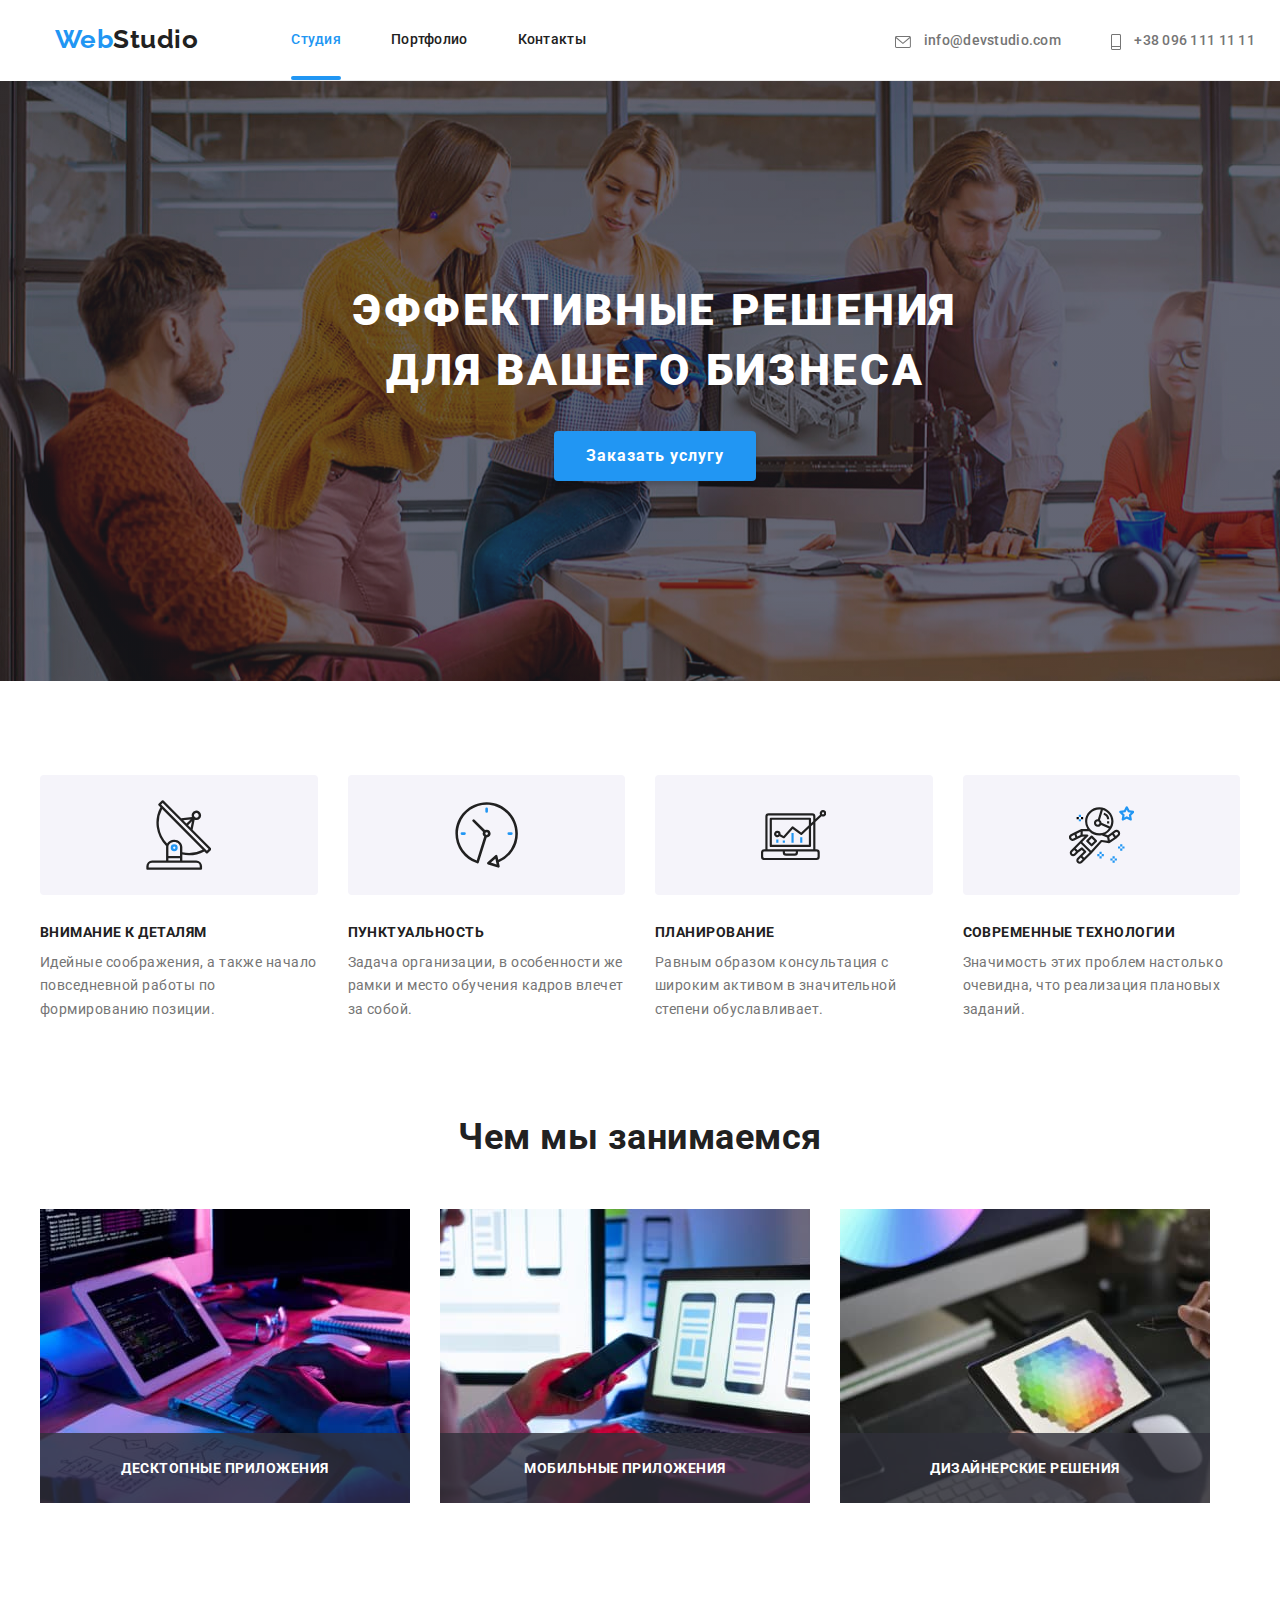
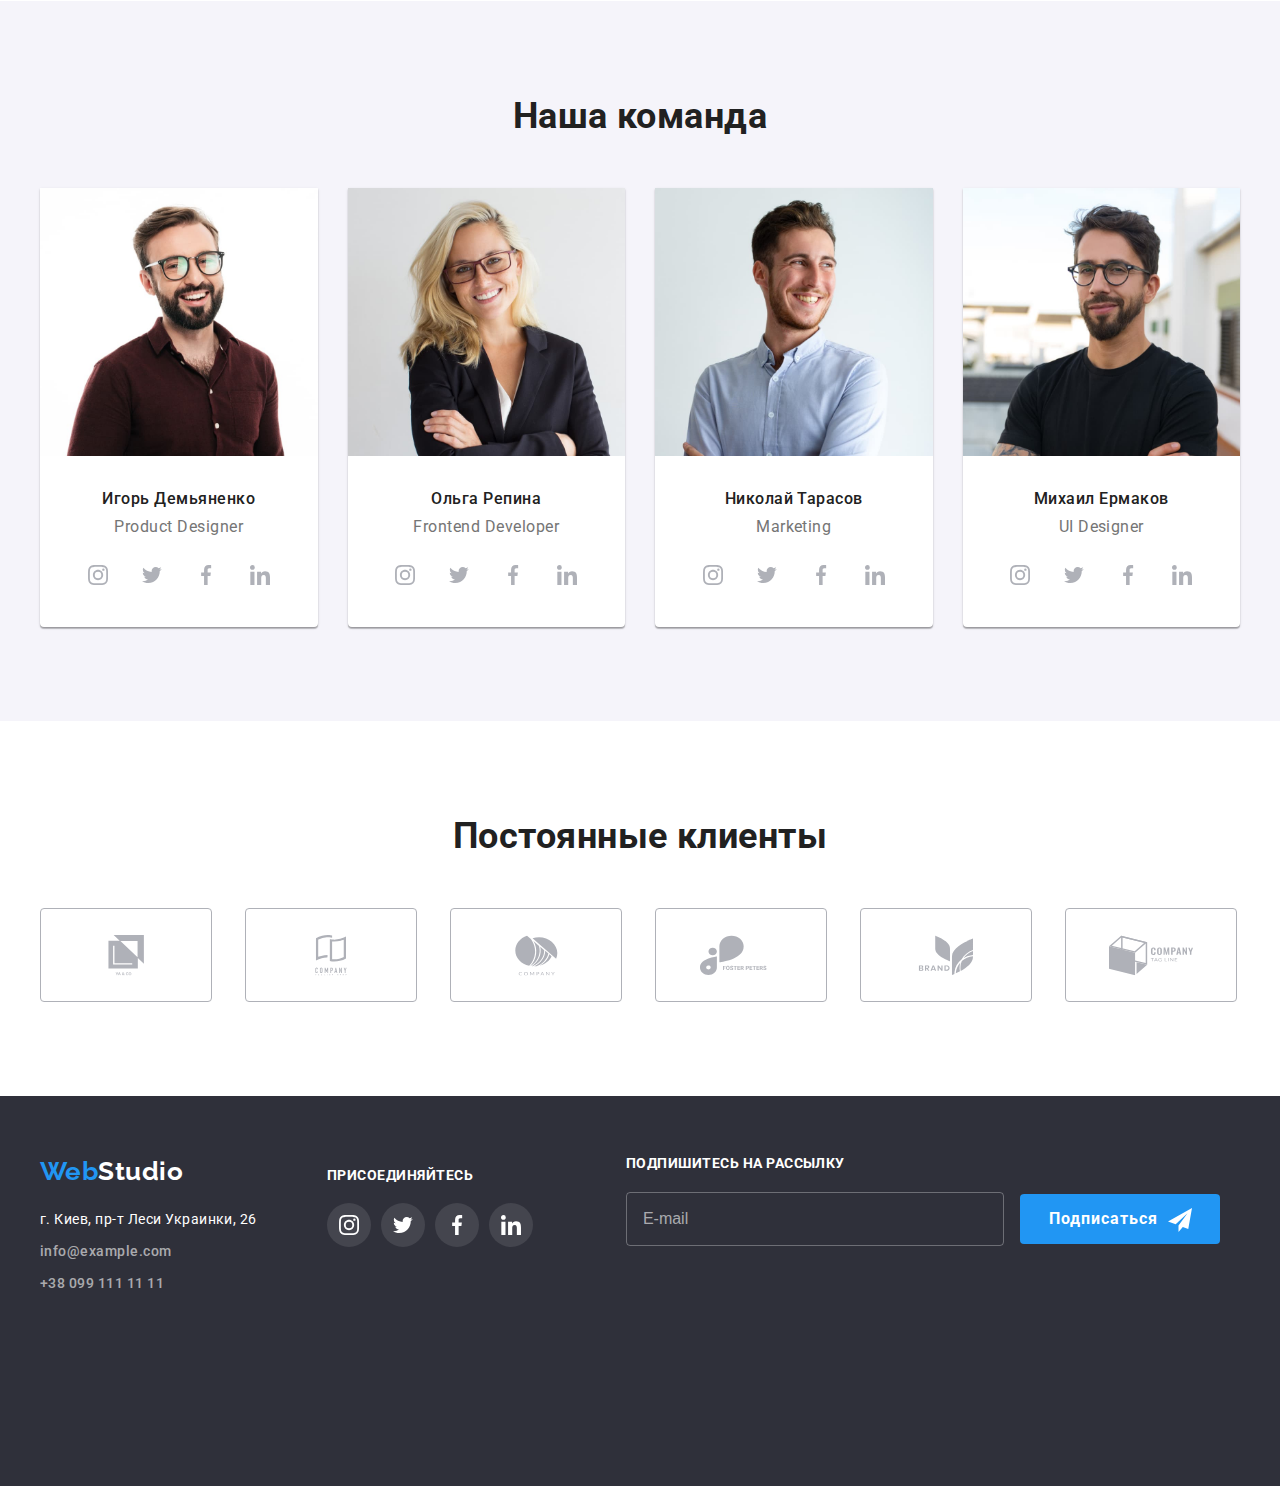
<file: index.html>
<!DOCTYPE html>
<html lang="ru">
  <head>
    <meta charset="UTF-8" />
    <meta http-equiv="X-UA-Compatible" content="IE=edge" />
    <meta name="viewport" content="width=device-width, initial-scale=1.0" />
    <title>WebStudio</title>
    <link
      href="https://fonts.googleapis.com/css2?family=Raleway:wght@700&family=Roboto:wght@400;500;700;900&display=swap"
      rel="stylesheet"
    />
    <link
      rel="stylesheet"
      href="https://cdnjs.cloudflare.com/ajax/libs/modern-normalize/1.1.0/modern-normalize.min.css"
      integrity="sha512-wpPYUAdjBVSE4KJnH1VR1HeZfpl1ub8YT/NKx4PuQ5NmX2tKuGu6U/JRp5y+Y8XG2tV+wKQpNHVUX03MfMFn9Q=="
      crossorigin="anonymous"
      referrerpolicy="no-referrer"
    />
    <link rel="stylesheet" href="./css/main.min.css" />
  </head>
  <body>
    <header class="header">
      <div class="nav-container container">
        <a class="nav-container__logo logo--dark link" href=""
          ><span class="nav-container__text">Web</span>Studio</a
        >
        <nav class="navigation">
          <ul class="nav-list">
            <li class="nav-list__item">
              <a class="nav-list__link link current" href="">Студия</a>
            </li>
            <li class="nav-list__item">
              <a class="nav-list__link link" href="./portfolio.html"
                >Портфолио</a
              >
            </li>
            <li class="nav-list__item">
              <a class="nav-list__link link" href="">Контакты</a>
            </li>
          </ul>
        </nav>
        <ul class="contact">
          <li class="contact__item">
            <a class="contact__link link" href="mailto:info@devstudio.com">
              <svg class="contact__icon" width="16px" height="12px">
                <use href="./images/sprite.svg#icon-envelope"></use>
              </svg>
              info@devstudio.com</a
            >
          </li>
          <li class="contact__item">
            <a class="contact__link link" href="tel:+380961111111">
              <svg class="contact__icon" width="10px" height="16px">
                <use href="./images/sprite.svg#icon-telephone"></use>
              </svg>
              +38 096 111 11 11</a
            >
          </li>
        </ul>
        <button type="button" class="menu-open-btn">
          <svg width="40" height="40">
            <use href="./images/sprite.svg#icon-menu_40px"></use>
          </svg>
        </button>
      </div>
      <div class="mob-menu is-hidden">
        <div class="container">
          <button type="button" class="menu-close-btn">
            <svg width="40" height="40">
              <use href="./images/sprite.svg#icon-close_40px"></use>
            </svg>
          </button>
          <ul class="mob-nav-list">
            <li class="mob-nav-list__item">
              <a class="mob-nav-list__link link current" href="./index.html"
                >Студия</a
              >
            </li>
            <li class="mob-nav-list__item">
              <a class="mob-nav-list__link link" href="./portfolio.html"
                >Портфолио</a
              >
            </li>
            <li class="mob-nav-list__item">
              <a class="mob-nav-list__link link" href="">Контакты</a>
            </li>
          </ul>
          <div class="mob-menu-wrap">
            <ul class="mob-contact">
              <li class="mob-contact__item">
                <a
                  class="mob-contact__link link"
                  href="mailto:info@devstudio.com"
                >
                  info@devstudio.com</a
                >
              </li>
              <li class="mob-contact__item">
                <a class="mob-contact__link link" href="tel:+380961111111">
                  +38 096 111 11 11</a
                >
              </li>
            </ul>
            <ul class="soc-list">
              <li class="soc-item">Instagram</li>
              <li class="soc-item">Twitter</li>
              <li class="soc-item">Facebook</li>
              <li class="soc-item">LinkedIn</li>
            </ul>
          </div>
        </div>
      </div>
    </header>
    <main>
      <section class="section-hero">
        <div class="container">
          <h1 class="hero-title">Эффективные решения для вашего бизнеса</h1>
          <button class="button-text" type="button" data-modal-open>
            Заказать услугу
          </button>
        </div>
      </section>
      <section class="section-about">
        <div class="container">
          <ul class="desc-list">
            <li class="desc-list__item">
              <div class="wrapper-img">
                <svg class="svg-icon">
                  <use href="./images/sprite.svg#icon-vector"></use>
                </svg>
              </div>
              <h3 class="desc-list__title">Внимание к деталям</h3>
              <p class="desc-list__text">
                Идейные соображения, а также начало повседневной работы по
                формированию позиции.
              </p>
            </li>
            <li class="desc-list__item">
              <div class="wrapper-img">
                <svg class="svg-icon">
                  <use href="./images/sprite.svg#icon-clock"></use>
                </svg>
              </div>
              <h3 class="desc-list__title">Пунктуальность</h3>
              <p class="desc-list__text">
                Задача организации, в особенности же рамки и место обучения
                кадров влечет за собой.
              </p>
            </li>
            <li class="desc-list__item">
              <div class="wrapper-img">
                <svg class="svg-icon">
                  <use href="./images/sprite.svg#icon-diagram"></use>
                </svg>
              </div>
              <h3 class="desc-list__title">Планирование</h3>
              <p class="desc-list__text">
                Равным образом консультация с широким активом в значительной
                степени обуславливает.
              </p>
            </li>
            <li class="desc-list__item">
              <div class="wrapper-img">
                <svg class="svg-icon">
                  <use href="./images/sprite.svg#icon-astronaut"></use>
                </svg>
              </div>
              <h3 class="desc-list__title">Современные технологии</h3>
              <p class="desc-list__text">
                Значимость этих проблем настолько очевидна, что реализация
                плановых заданий.
              </p>
            </li>
          </ul>
        </div>
      </section>
      <section class="section-desc">
        <div class="container">
          <h2 class="section-title centered">Чем мы занимаемся</h2>
          <ul class="about-list">
            <div class="text-desc">
              <li class="about-item">
                <img
                  srcset="./images/img1.jpg 1x, ./images/img1-2x.jpg 2x"
                  src="./images/img1.jpg"
                  alt="примеры занятости"
                  width="370"
                  height="294"
                />
                <h3 class="name-desc">Десктопные приложения</h3>
              </li>
            </div>
            <div class="text-desc">
              <li class="about-item">
                <img
                  srcset="./images/img2.jpg 1x, ./images/img2-2x.jpg 2x"
                  src="./images/img2.jpg"
                  alt="примеры занятости"
                  width="370"
                  height="294"
                />
                <h3 class="name-desc">Мобильные приложения</h3>
              </li>
            </div>
            <div class="text-desc">
              <li class="about-item">
                <img
                  srcset="./images/img3.jpg 1x, ./images/img3-2x.jpg 2x"
                  src="./images/img3.jpg"
                  alt="примеры занятости"
                  width="370"
                  height="294"
                />
                <h3 class="name-desc">Дизайнерские решения</h3>
              </li>
            </div>
          </ul>
        </div>
      </section>
      <section class="section-team">
        <div class="container">
          <h2 class="section-title centered">Наша команда</h2>
          <ul class="team-list">
            <li class="team-item">
              <img
                srcset="./images/photo1.jpg 1x, ./images/photo1-2x.jpg 2x"
                class="img-photo"
                src="./images/photo1.jpg"
                alt="фото работников"
                width="270"
                height="260"
              />
              <h3 class="team-title">Игорь Демьяненко</h3>
              <p class="team-p">Product Designer</p>
              <ul class="sn-wrapper">
                <li class="sn-item">
                  <a class="sn-link sn-main" href="">
                    <svg class="social-network">
                      <use href="./images/sprite.svg#icon-instagram"></use>
                    </svg>
                  </a>
                </li>
                <li class="sn-item">
                  <a class="sn-link sn-main" href="">
                    <svg class="social-network">
                      <use href="./images/sprite.svg#icon-twiter"></use>
                    </svg>
                  </a>
                </li>
                <li class="sn-item">
                  <a class="sn-link sn-main" href="">
                    <svg class="social-network">
                      <use href="./images/sprite.svg#icon-facebook"></use>
                    </svg>
                  </a>
                </li>
                <li class="sn-item">
                  <a class="sn-link sn-main" href="">
                    <svg class="social-network">
                      <use href="./images/sprite.svg#icon-linkedin"></use>
                    </svg>
                  </a>
                </li>
              </ul>
            </li>
            <li class="team-item">
              <img
                srcset="./images/photo2.jpg 1x, ./images/photo2-2x.jpg 2x"
                class="img-photo"
                src="./images/photo2.jpg"
                alt="фото работников"
                width="270"
                height="260"
              />
              <h3 class="team-title">Ольга Репина</h3>
              <p class="team-p">Frontend Developer</p>
              <ul class="sn-wrapper">
                <li class="sn-item">
                  <a class="sn-link sn-main" href="">
                    <svg class="social-network">
                      <use href="./images/sprite.svg#icon-instagram"></use>
                    </svg>
                  </a>
                </li>
                <li class="sn-item">
                  <a class="sn-link sn-main" href="">
                    <svg class="social-network">
                      <use href="./images/sprite.svg#icon-twiter"></use>
                    </svg>
                  </a>
                </li>
                <li class="sn-item">
                  <a class="sn-link sn-main" href="">
                    <svg class="social-network">
                      <use href="./images/sprite.svg#icon-facebook"></use>
                    </svg>
                  </a>
                </li>
                <li class="sn-item">
                  <a class="sn-link sn-main" href="">
                    <svg class="social-network">
                      <use href="./images/sprite.svg#icon-linkedin"></use>
                    </svg>
                  </a>
                </li>
              </ul>
            </li>
            <li class="team-item">
              <img
                srcset="./images/photo3.jpg 1x, ./images/photo3-2x.jpg 2x"
                class="img-photo"
                src="./images/photo3.jpg"
                alt="фото работников"
                width="270"
                height="260"
              />
              <h3 class="team-title">Николай Тарасов</h3>
              <p class="team-p">Marketing</p>
              <ul class="sn-wrapper">
                <li class="sn-item">
                  <a class="sn-link sn-main" href="">
                    <svg class="social-network">
                      <use href="./images/sprite.svg#icon-instagram"></use>
                    </svg>
                  </a>
                </li>
                <li class="sn-item">
                  <a class="sn-link sn-main" href="">
                    <svg class="social-network">
                      <use href="./images/sprite.svg#icon-twiter"></use>
                    </svg>
                  </a>
                </li>
                <li class="sn-item">
                  <a class="sn-link sn-main" href="">
                    <svg class="social-network">
                      <use href="./images/sprite.svg#icon-facebook"></use>
                    </svg>
                  </a>
                </li>
                <li class="sn-item">
                  <a class="sn-link sn-main" href="">
                    <svg class="social-network">
                      <use href="./images/sprite.svg#icon-linkedin"></use>
                    </svg>
                  </a>
                </li>
              </ul>
            </li>
            <li class="team-item">
              <img
                srcset="./images/photo4.jpg 1x, ./images/photo4-2x.jpg 2x"
                class="img-photo"
                src="./images/photo4.jpg"
                alt="фото работников"
                width="270"
                height="260"
              />
              <h3 class="team-title">Михаил Ермаков</h3>
              <p class="team-p">UI Designer</p>
              <ul class="sn-wrapper">
                <li class="sn-item">
                  <a class="sn-link sn-main" href="">
                    <svg class="social-network">
                      <use href="./images/sprite.svg#icon-instagram"></use>
                    </svg>
                  </a>
                </li>
                <li class="sn-item">
                  <a class="sn-link sn-main" href="">
                    <svg class="social-network">
                      <use href="./images/sprite.svg#icon-twiter"></use>
                    </svg>
                  </a>
                </li>
                <li class="sn-item">
                  <a class="sn-link sn-main" href="">
                    <svg class="social-network">
                      <use href="./images/sprite.svg#icon-facebook"></use>
                    </svg>
                  </a>
                </li>
                <li class="sn-item">
                  <a class="sn-link sn-main" href="">
                    <svg class="social-network">
                      <use href="./images/sprite.svg#icon-linkedin"></use>
                    </svg>
                  </a>
                </li>
              </ul>
            </li>
          </ul>
        </div>
      </section>
      <section class="section-client">
        <div class="container">
          <h2 class="section-title centered">Постоянные клиенты</h2>
          <ul class="client-list">
            <li class="client-item">
              <a class="client-link" href="">
                <svg class="icon-client" width="41" height="46.7">
                  <use href="./images/sprite.svg#icon-client1"></use>
                </svg>
              </a>
            </li>
            <li class="client-item">
              <a class="client-link" href="">
                <svg class="icon-client" width="40" height="52">
                  <use href="./images/sprite.svg#icon-client2"></use>
                </svg>
              </a>
            </li>
            <li class="client-item">
              <a class="client-link" href="">
                <svg class="icon-client" width="43.46" height="41.18">
                  <use href="./images/sprite.svg#icon-client3"></use>
                </svg>
              </a>
            </li>
            <li class="client-item">
              <a class="client-link" href="">
                <svg class="icon-client" width="84.44" height="40.62">
                  <use href="./images/sprite.svg#icon-client4"></use>
                </svg>
              </a>
            </li>
            <li class="client-item">
              <a class="client-link" href="">
                <svg class="icon-client" width="62.54px" height="45.43">
                  <use href="./images/sprite.svg#icon-client5"></use>
                </svg>
              </a>
            </li>
            <li class="client-item">
              <a class="client-link" href="">
                <svg class="icon-client" width="93.79" height="43.92">
                  <use href="./images/sprite.svg#icon-client6"></use>
                </svg>
              </a>
            </li>
          </ul>
        </div>
      </section>
    </main>
    <footer class="footer">
      <div class="container footer-about">
        <div class="footer-wrap">
          <div class="footer-inf">
            <a class="nav-container__logo logo--light link" href=""
              ><span class="text-footer">Web</span>Studio</a
            >
            <address class="footer-adress">
              г. Киев, пр-т Леси Украинки, 26
            </address>
            <ul class="footer-list">
              <li class="footer-item">
                <a class="footer-contact link" href="mailto:info@example.com"
                  >info@example.com</a
                >
              </li>
              <li>
                <a class="footer-contact link" href="tel:+380991111111"
                  >+38 099 111 11 11</a
                >
              </li>
            </ul>
          </div>
          <div class="footer-sn">
            <h3 class="join">присоединяйтесь</h3>
            <ul class="sn-list">
              <li class="sn-item">
                <a class="sn-link sn-footer" href="">
                  <svg class="social-networks">
                    <use href="./images/sprite.svg#icon-instagram"></use>
                  </svg>
                </a>
              </li>
              <li class="sn-item">
                <a class="sn-link sn-footer" href="">
                  <svg class="social-networks">
                    <use href="./images/sprite.svg#icon-twiter"></use>
                  </svg>
                </a>
              </li>
              <li class="sn-item">
                <a class="sn-link sn-footer" href="">
                  <svg class="social-networks">
                    <use href="./images/sprite.svg#icon-facebook"></use>
                  </svg>
                </a>
              </li>
              <li class="sn-item">
                <a class="sn-link sn-footer" href="">
                  <svg class="social-networks">
                    <use href="./images/sprite.svg#icon-linkedin"></use>
                  </svg>
                </a>
              </li>
            </ul>
          </div>
        </div>
        <div class="footer-form">
          <p class="footer-sub">Подпишитесь на рассылку</p>
          <form class="sub-form">
            <input class="sub-input" type="text" name="" placeholder="E-mail" />
            <button class="footer-sub-btn" type="submit">
              Подписаться
              <svg class="sub-svg" width="24" height="24">
                <use href="./images/sprite.svg#icon-icon-send"></use>
              </svg>
            </button>
          </form>
        </div>
      </div>
    </footer>
    <div class="backdrop is-hidden" data-modal>
      <div class="modal">
        <button type="button" class="modal-close" data-modal-close>
          <svg class="svg-close" width="11" height="11">
            <use href="./images/sprite.svg#icon-Vector2"></use>
          </svg>
        </button>
        <p class="modal-title">Оставьте свои данные, мы вам перезвоним</p>
        <form>
          <label class="modal-label" for="user-name">Имя</label>
          <div class="modal-field">
            <input
              id="user-name"
              type="text"
              name="user-name"
              class="modal-input"
            />
            <svg class="modal-icone" width="18" height="18">
              <use href="./images/sprite.svg#icon-person-icon"></use>
            </svg>
          </div>
          <label class="modal-label" for="user-tel">Телефон</label>
          <div class="modal-field">
            <input
              id="user-tel"
              type="tel"
              name="user-tel"
              class="modal-input"
            />
            <svg class="modal-icone" width="18" height="18">
              <use href="./images/sprite.svg#icon-phone-icon"></use>
            </svg>
          </div>
          <label class="modal-label" for="user-mail">Почта</label>
          <div class="modal-field">
            <input
              id="user-mail"
              type="mail"
              name="user-email"
              class="modal-input"
            />
            <svg class="modal-icone" width="18" height="18">
              <use href="./images/sprite.svg#icon-email-icon"></use>
            </svg>
          </div>
          <div class="modal-field">
            <label class="modal-label" for="modal-text">Коментарий</label>
            <textarea
              class="modal-text"
              name="modal-text"
              id="modal-text"
              placeholder="Введите текст"
            ></textarea>
          </div>
          <div class="check-field">
            <input
              type="checkbox"
              class="input-checkbox visually-hidden"
              name="policy"
              value="policy"
              id="modal-check"
            />
            <label class="check-label" for="modal-check"
              >Соглашаюсь с рассылкой и принимаю
              <a href="" class="label-link">Условия договора</a></label
            >
          </div>
        </form>
        <button class="btn-sub" type="submit">Отправить</button>
      </div>
    </div>
    <script src="./js/modal.js"></script>
    <!-- <script src="./js/menu.js"></script> -->
    <script src="./js/menu.js"></script>
  </body>
</html>
</file>
<file: css/main.min.css>
ul{list-style:none;padding:0;margin:0}p{margin:0;padding:0}h1,h2,h3,h4{margin:0;padding:0}body{margin:0;font-family:Roboto,sans-serif;background-color:var(--text-color);color:var(--main-text-color);letter-spacing:.03em}.link{text-decoration:none}.logo--dark{color:var(--main-text-color)}.logo--light{color:var(--text-color)}.centered{text-align:center}.visually-hidden{position:absolute;white-space:nowrap;width:1px;height:1px;overflow:hidden;border:0;padding:0;clip:rect(0 0 0 0);clip-path:inset(50%);margin:-1px}:root{--main-text-color: #212121;--secondary-text-color: #757575;--accent-color: #2196f3;--text-color: #ffffff;--portfolio-button: #f5f4fa;--bgc-color: #2f303a;--bgc-section: #f5f4fa;--footer-contact: rgba(255, 255, 255, 0.6)}.container{margin:0 auto;width:100%;padding-left:15px;padding-right:15px}@media screen and (min-width: 480px){.container{max-width:480px}}@media screen and (min-width: 768px){.container{max-width:768px}}@media screen and (min-width: 1200px){.container{max-width:1200px}}.btn-sub{display:block;margin:0 auto;width:200px;height:50px;background-color:var(--accent-color);box-shadow:0px 4px 4px rgba(0,0,0,.15);border-radius:4px;border:none;font-size:16px;font-weight:700;line-height:1.87;letter-spacing:.06em;color:var(--text-color);cursor:pointer}@media screen and (min-width: 1200px){.btn-sub{margin-right:auto}}.footer-sub-btn{display:block;margin:0 auto;font-family:inherit;width:200px;height:50px;background-color:var(--accent-color);border:none;border-radius:4px;font-size:16px;font-weight:700;line-height:1.87;letter-spacing:.06em;color:var(--text-color);cursor:pointer;transition:box-shadow 250ms cubic-bezier(0.4, 0, 0.2, 1)}.footer-sub-btn:hover,.footer-sub-btn:focus{box-shadow:0px 4px 4px rgba(0,0,0,.15)}@media screen and (min-width: 1200px){.footer-sub-btn{display:inline-block;margin-left:12px}}button{font-family:inherit}.button-text{font-family:inherit;color:var(--text-color);background-color:var(--accent-color);font-size:16px;font-weight:700;line-height:1.87;letter-spacing:.06em;cursor:pointer;border:none;padding:10px 32px;min-width:200px;box-shadow:0px 4px 4px rgba(0,0,0,.15);border-radius:4px;transition:color 250ms cubic-bezier(0.4, 0, 0.2, 1)}.button-text:hover,.button-text:focus{color:var(--text-color)}.backdrop{position:fixed;top:0;left:0;width:100%;height:100%;background-color:rgba(0,0,0,.2);transition:opacity 250ms cubic-bezier(0.4, 0, 0.2, 1),visibility 250ms cubic-bezier(0.4, 0, 0.2, 1);overflow-y:scroll}.backdrop.is-hidden{opacity:0;pointer-events:none;visibility:hidden}.modal{padding:40px;position:absolute;top:50%;left:50%;transform:translate(-50%, -50%);width:528px;min-height:581px;background-color:var(--text-color)}@media screen and (min-width: 480px){.modal{position:absolute;top:50%;left:50%;transform:translate(-50% -50%);width:100%;max-width:450px}}@media screen and (min-width: 1200px){.modal{max-width:528px}}.modal-close{position:absolute;top:8px;right:8px;border-radius:50%;border:1px solid rgba(0,0,0,.1);width:30px;height:30px;background-color:var(--text-color);cursor:pointer}.modal-close:hover,.modal-close:focus{fill:#2196f3}.modal-field{position:relative}.modal-icone{position:absolute;top:14px;left:12px;transition:fill 250ms cubic-bezier(0.4, 0, 0.2, 1)}.modal-input:focus+.modal-icone,.modal-input:hover+.modal-icone{fill:var(--accent-color)}.modal-title{text-align:center;font-size:20px;font-weight:700;line-height:1.15;color:#212121;margin-bottom:12px}.modal-label{font-size:12px;line-height:1.16;letter-spacing:.01em;color:#757575}.modal-input{width:100%;height:40px;border:1px solid rgba(33,33,33,.2);border-radius:4px;margin-top:4px;margin-bottom:10px;padding-left:42px;outline:none;transition:border-color 250ms cubic-bezier(0.4, 0, 0.2, 1)}.modal-input:focus,.modal-input:hover{border-color:var(--accent-color)}.modal-text{width:100%;height:120px;padding:12px 16px;margin-top:4px;margin-bottom:20px;border:1px solid rgba(33,33,33,.2);border-radius:4px;resize:none;outline:none}.modal-text:focus,.modal-text:hover{border-color:var(--accent-color)}.modal-text::placeholder{font-size:12px;line-height:1.16;letter-spacing:.01em;color:rgba(117,117,117,.5)}.label-link{color:var(--accent-color);text-decoration:1px solid underline;margin-left:3px}.check-label{display:flex;justify-content:center;align-items:center;font-size:14px;line-height:1.71;color:var(--secondary-text-color);margin-bottom:30px}.check-label::before{content:"";width:16px;height:15px;margin-right:7px;border-radius:2px;background-repeat:no-repeat;background-size:contain;border:1px solid #212121}.input-checkbox:checked+.check-label::before{background-color:var(--accent-color);background-image:url(../images/icon-check.svg);border:var(--accent-color);background-repeat:no-repeat}.input-checkbox:focus+.check-label::before{border-color:var(--accent-color);background-repeat:no-repeat}header{border-bottom:1px solid #ececec;height:80px;max-width:480px;margin:0 auto}@media screen and (min-width: 768px){header{max-width:768px}}@media screen and (min-width: 1200px){header{max-width:1200px}}.nav-container__logo{font-family:"Raleway",sans-serif;font-size:26px;font-weight:700;line-height:1.2;padding-top:24px;padding-bottom:25px}.nav-container__text{color:var(--accent-color)}.nav-list__link{display:block;font-size:14px;font-weight:500;line-height:1.14;letter-spacing:.02em;color:var(--main-text-color);padding-bottom:32px;padding-top:32px;transition:color 250ms cubic-bezier(0.4, 0, 0.2, 1)}.nav-list__link:hover,.nav-list__link:focus{color:var(--accent-color)}.nav-list__link.current{color:var(--accent-color)}.nav-list__link.current::after{content:"";width:100%;height:4px;background-color:var(--accent-color);display:flex;border-radius:2px;position:absolute;left:0;bottom:0}.nav-container{display:flex;align-items:center}.nav-list{display:flex;margin-left:93px;align-items:center}@media screen and (min-width: 768px){.nav-list{margin-left:88px}}@media screen and (min-width: 1200px){.nav-list{margin-left:93px}}.nav-list__item{margin-right:50px;position:relative}.nav-list__item:last-child{margin-right:0}.contact__link{font-weight:500;font-size:14px;line-height:1.14;color:var(--secondary-text-color);letter-spacing:.02em;transition:color 250ms cubic-bezier(0.4, 0, 0.2, 1)}.contact__link:hover,.contact__link:focus{color:var(--accent-color)}.contact__icon{fill:currentColor;margin-right:10px;vertical-align:middle}.contact{display:flex;margin-left:auto}@media screen and (min-width: 768px){.contact{display:flex;flex-direction:column;align-items:baseline}}@media screen and (min-width: 1200px){.contact{display:flex;flex-direction:row}}.contact__item{display:none}@media screen and (min-width: 768px){.contact__item{display:block}}@media screen and (min-width: 768px)and (max-width: 1199px){.contact__item+.contact__item{display:block;margin-top:10px}}@media screen and (min-width: 1200px){.contact__item+.contact__item{margin-left:50px}}.text-footer{color:var(--accent-color)}footer{background-color:var(--bgc-color);padding-top:60px;padding-bottom:60px;height:270px}.footer-contact{font-size:14px;font-weight:500;line-height:1.7;color:var(--footer-contact);transition:color 250ms cubic-bezier(0.4, 0, 0.2, 1)}.footer-contact:hover,.footer-contact:focus{color:var(--accent-color)}.footer-item{margin-bottom:8px}.footer-adress{font-size:14px;line-height:1.7;font-style:normal;color:var(--text-color);margin-top:20px;margin-bottom:9px}.footer{padding-top:60px;padding-bottom:60px}.social-networks{width:20px;height:20px;text-align:center}.join{font-size:14px;margin-bottom:20px;text-transform:uppercase;color:var(--text-color)}.footer-about{display:flex;margin-bottom:60px}@media screen and (max-width: 767px){.footer-about{display:flex;flex-direction:column;text-align:center}}@media screen and (min-width: 768px){.footer-about{display:flex;flex-direction:column;text-align:center}}@media screen and (min-width: 1200px){.footer-about{text-align:start;display:flex;flex-direction:row}}.footer-wrap{display:inline}@media screen and (min-width: 768px){.footer-wrap{display:flex;flex-direction:row;align-items:center;justify-content:space-around}}@media screen and (min-width: 1200px){.footer-wrap{align-items:baseline}}.footer-inf{margin-bottom:60px}@media screen and (min-width: 1200px){.footer-inf{margin-right:70px}}@media screen and (min-width: 1200px){.footer-sn{margin-right:93px}}.sn-footer{background-color:rgba(255,255,255,.1);fill:var(--text-color);transition:background-color 250ms cubic-bezier(0.4, 0, 0.2, 1)}.sn-footer:hover{background-color:var(--accent-color)}.sn-wrapper{display:flex;justify-content:center}.sn-item{margin-right:10px}.sn-item:last-child{margin-right:0}.sn-list{display:flex;align-items:center;justify-content:center;margin-bottom:60px}.sn-link{display:flex;width:44px;height:44px;border-radius:50%;justify-content:center;align-items:center;color:#afb1b8}.social-network{fill:currentColor}.sn-main{transition:color 250ms cubic-bezier(0.4, 0, 0.2, 1),background-color 250ms cubic-bezier(0.4, 0, 0.2, 1)}.sn-main:hover,.sn-main:focus{color:var(--text-color);background-color:var(--accent-color)}.social-network{width:20px;height:20px;text-align:center}.svg-icon{width:65.32px;height:70px}.img-photo{margin-bottom:30px;width:100%;height:auto}.section-title{font-size:36px;font-weight:700;line-height:1.2;margin-bottom:50px}.mob-menu{position:fixed;top:0;left:0;z-index:1;background-color:#fff;width:100%;height:100%;padding-top:48px;padding-bottom:48px}.mob-menu .container{padding-left:40px;display:flex;flex-direction:column;height:100%;justify-content:space-between}@media screen and (min-width: 768){.mob-menu{display:none}}.mob-menu.is-hidden{opacity:0;pointer-events:none;visibility:hidden}.menu-open-btn{border:none;background-color:#fff;cursor:pointer}@media screen and (min-width: 768px){.menu-open-btn{display:none}}.menu-close-btn{position:absolute;top:10px;right:15px;margin-left:auto;border:none;background-color:#fff;cursor:pointer}.mob-nav-list__item{margin-bottom:32px}.mob-nav-list__link{font-weight:500;font-size:40px;line-height:1.17;letter-spacing:.02em;color:#212121}.mob-nav-list__link:hover,.mob-nav-list__link:focus{color:#2196f3}.mob-contact__item{margin-bottom:32px}.mob-contact__item:last-child{margin-bottom:64px}.mob-mail__link{font-weight:500;font-size:34px;line-height:1.17;letter-spacing:.02em;color:#2196f3;max-width:296px}.mob-contact__link{font-weight:500;font-size:24px;line-height:1.16;letter-spacing:.02em;color:#757575}.soc-list{display:flex;flex-wrap:wrap}.soc-item:not(:last-child){margin-right:20px}.soc-item{font-weight:500;font-size:18px;line-height:1.22;letter-spacing:.02em;color:#2196f3}.soc-item:not(:last-child){padding-right:10px;border-right:1px solid rgba(33,33,33,.2)}.navigation{display:none}@media screen and (min-width: 768px){.navigation{display:block}}.section-desc{display:none;padding-bottom:94px}@media screen and (min-width: 1200px){.section-desc{display:block}}.name-desc{position:absolute;width:370px;height:70px;transform:translateY(-74px);display:flex;align-items:center;justify-content:center;font-size:14px;color:var(--text-color);text-transform:uppercase;background-color:rgba(47,48,58,.8)}.desc-list__title{font-size:14px;font-weight:700;line-height:1.14;text-transform:uppercase;margin-top:0;margin-bottom:10px}@media screen and (min-width: 768px){.desc-list{display:flex;flex-wrap:wrap;margin:-15px}}@media screen and (min-width: 768px){.desc-list__item{width:calc(50% - 30px);margin:15px}}@media screen and (min-width: 1200px){.desc-list__item{width:calc(25% - 30px)}}@media screen and (max-width: 767px){.desc-list__item:not(:last-child){margin-bottom:30px}}.text-desc{position:relative}.desc-list__text{font-size:14px;line-height:1.7;color:var(--secondary-text-color);margin-top:0}.section-team{background-color:var(--bgc-section);padding-top:94px;padding-bottom:94px}@media screen and (max-width: 767px){.team-list{margin-bottom:-30px}}@media screen and (min-width: 768px){.team-list{display:flex;flex-wrap:wrap;margin:-15px}}.team-item{background-color:#fff;padding-bottom:30px;box-shadow:0px 1px 3px rgba(0,0,0,.12),0px 1px 1px rgba(0,0,0,.14),0px 2px 1px rgba(0,0,0,.2);border-radius:0px 0px 4px 4px}@media screen and (max-width: 767px){.team-item{margin-bottom:30px}}@media screen and (min-width: 768px){.team-item{width:calc(50% - 30px);margin:15px}}@media screen and (min-width: 1200px){.team-item{width:calc(25% - 30px);margin:15px}}.team-title{font-weight:500;font-size:16px;line-height:1.18;margin-bottom:10px;text-align:center}.team-p{font-size:16px;line-height:1.18;color:var(--secondary-text-color);text-align:center;margin-bottom:16px}.section-about{padding-top:60px;padding-bottom:60px}@media screen and (min-width: 1200px){.section-about{padding-top:94px;padding-bottom:94px}}.about-list{display:flex}.about-item{margin-right:30px}.hero-title{min-height:84px;margin-top:0;margin-left:auto;margin-right:auto;margin-bottom:30px;font-size:26px;font-weight:900;line-height:1.62;letter-spacing:.06em;color:var(--text-color);text-transform:uppercase}@media screen and (min-width: 480px){.hero-title{width:360px}}@media screen and (min-width: 1200px){.hero-title{width:696px;font-size:44px;font-weight:900;line-height:1.36;letter-spacing:.06em}}.section-hero{text-align:center;padding:118px 10px;background-repeat:no-repeat;background-size:cover;background-image:linear-gradient(to right, rgba(47, 48, 58, 0.4), rgba(47, 48, 58, 0.4)),url(/images/hero-mobile.jpg);max-width:480px;margin:0 auto}@media(min-device-pixel-ratio: 2),(min-resolution: 192dpi),(min-resolution: 2dppx){.section-hero{background-image:linear-gradient(to right, rgba(47, 48, 58, 0.4), rgba(47, 48, 58, 0.4)),url(/images/hero-mob-2x.jpg)}}@media screen and (min-width: 480px){.section-hero{padding:118px 60px}}@media screen and (min-width: 768px){.section-hero{background-image:linear-gradient(to right, rgba(47, 48, 58, 0.4), rgba(47, 48, 58, 0.4)),url(/images/hero-tablet.jpg);max-width:768px;padding:118px 204px}}@media screen and (min-width: 768px)and (min-device-pixel-ratio: 2),screen and (min-width: 768px)and (min-resolution: 192dpi),screen and (min-width: 768px)and (min-resolution: 2dppx){.section-hero{background-image:linear-gradient(to right, rgba(47, 48, 58, 0.4), rgba(47, 48, 58, 0.4)),url(/images/hero-tablet-2x.jpg)}}@media screen and (min-width: 1200px){.section-hero{background-image:linear-gradient(to right, rgba(47, 48, 58, 0.4), rgba(47, 48, 58, 0.4)),url(/images/hero.jpg);max-width:1600px;padding-top:200px;padding-bottom:200px}}@media screen and (min-width: 1200px)and (min-device-pixel-ratio: 2),screen and (min-width: 1200px)and (min-resolution: 192dpi),screen and (min-width: 1200px)and (min-resolution: 2dppx){.section-hero{background-image:linear-gradient(to right, rgba(47, 48, 58, 0.4), rgba(47, 48, 58, 0.4)),url(/images/hero-2x.jpg)}}.section-client{padding-top:94px;padding-bottom:94px}.icon-client{width:84.44px;height:40.62px;justify-content:center;text-align:center;align-items:center}.client-link{fill:#afb1b8;height:92px;width:170px;border-radius:4px;background-position:center;border:1px solid #afb1b8;display:flex;justify-content:center;align-items:center;transition:fill 250ms cubic-bezier(0.4, 0, 0.2, 1)}.client-link:hover,.client-link:focus{fill:var(--accent-color);border-color:var(--accent-color)}.client-list{display:flex;flex-wrap:wrap;margin:-15px}.client-item:last-child{margin-right:0}@media screen and (max-width: 779px){.client-item{width:calc(50% - 30px);margin:15px}}@media screen and (min-width: 780px){.client-item{width:calc(33.3333333333% - 30px);margin:15px}}@media screen and (min-width: 1200px){.client-item{width:calc(16.6666666667% - 30px);flex-wrap:nowrap;margin:15px}}.wrapper-img{display:flex;align-items:center;justify-content:center;height:120px;margin-bottom:30px;background-color:#f5f4fa;border-radius:4px}.filter{display:flex;flex-wrap:wrap;justify-content:center}.filter-list{font-family:inherit;background-color:var(--portfolio-button);font-weight:500;font-size:16px;line-height:1.6;border:none;cursor:pointer;letter-spacing:.03em;margin-right:8px;margin-bottom:50px;border-radius:4px;padding:6px 22px;transition:color 250ms cubic-bezier(0.4, 0, 0.2, 1),background-color 250ms cubic-bezier(0.4, 0, 0.2, 1),box-shadow 250ms cubic-bezier(0.4, 0, 0.2, 1)}.filter-list:hover,.filter-list:focus{background-color:var(--accent-color);color:var(--text-color);box-shadow:0px 3px 1px rgba(0,0,0,.1),0px 1px 2px rgba(0,0,0,.08),0px 2px 2px rgba(0,0,0,.12)}.sub-svg{background-color:var(--accent-color);background-size:contain;margin-left:5px;vertical-align:middle}.footer-sub{font-weight:700;font-size:14px;line-height:1.14;text-transform:uppercase;color:var(--text-color);margin-bottom:20px}.sub-input{width:100%;height:50px;background-color:rgba(0,0,0,0);border:1px solid rgba(255,255,255,.3);border-radius:4px;padding-left:16px;outline:none;margin-bottom:20px;color:rgba(255,255,255,.6)}.sub-input:focus,.sub-input:hover{border-color:var(--accent-color)}@media screen and (min-width: 768px){.sub-input{max-width:450px}}@media screen and (min-width: 1200px){.sub-input{width:358px}}.sub-input::placeholder{font-size:16px;line-height:1.25;color:rgba(255,255,255,.6)}.port-list{display:flex;flex-wrap:wrap}.port-item{margin:0 auto;max-width:450px;height:294px;margin-bottom:30px;border-left:1px solid #eee;border-right:1px solid #eee;border-bottom:1px solid #eee;transition:box-shadow 250ms cubic-bezier(0.4, 0, 0.2, 1)}.port-item:hover,.port-item:focus{box-shadow:0px 1px 1px rgba(0,0,0,.12),0px 4px 4px rgba(0,0,0,.06),1px 4px 6px rgba(0,0,0,.16)}@media screen and (min-width: 768px){.port-item{max-width:354px;width:calc(50% - 30px);margin:15px}}@media screen and (min-width: 1200px){.port-item{max-width:370px;width:calc(33.3333333333% - 30px);margin:15px}.port-item:nth-child(3n){margin-right:0}}.port-item:nth-last-child(-n+3){margin-bottom:0}.wrapper{padding-top:94px;padding-bottom:94px}.port-thumb{position:relative;overflow:hidden}.port-thumb:hover .port-actions{transform:translateY(0%)}.port-actions{position:absolute;top:0;padding:63px 24px;transform:translateY(102%);font-size:18px;line-height:1.55;transition:transform 250ms cubic-bezier(0.4, 0, 0.2, 1);color:var(--text-color);background-color:var(--accent-color)}.port-title{font-weight:700;font-size:18px;line-height:2;letter-spacing:.06em;margin-bottom:4px}.port-desk{font-weight:400;font-size:16px;line-height:1.87;letter-spacing:.03em;color:#757575}.port-card{padding:20px 24px}/*# sourceMappingURL=main.min.css.map */
</file>
